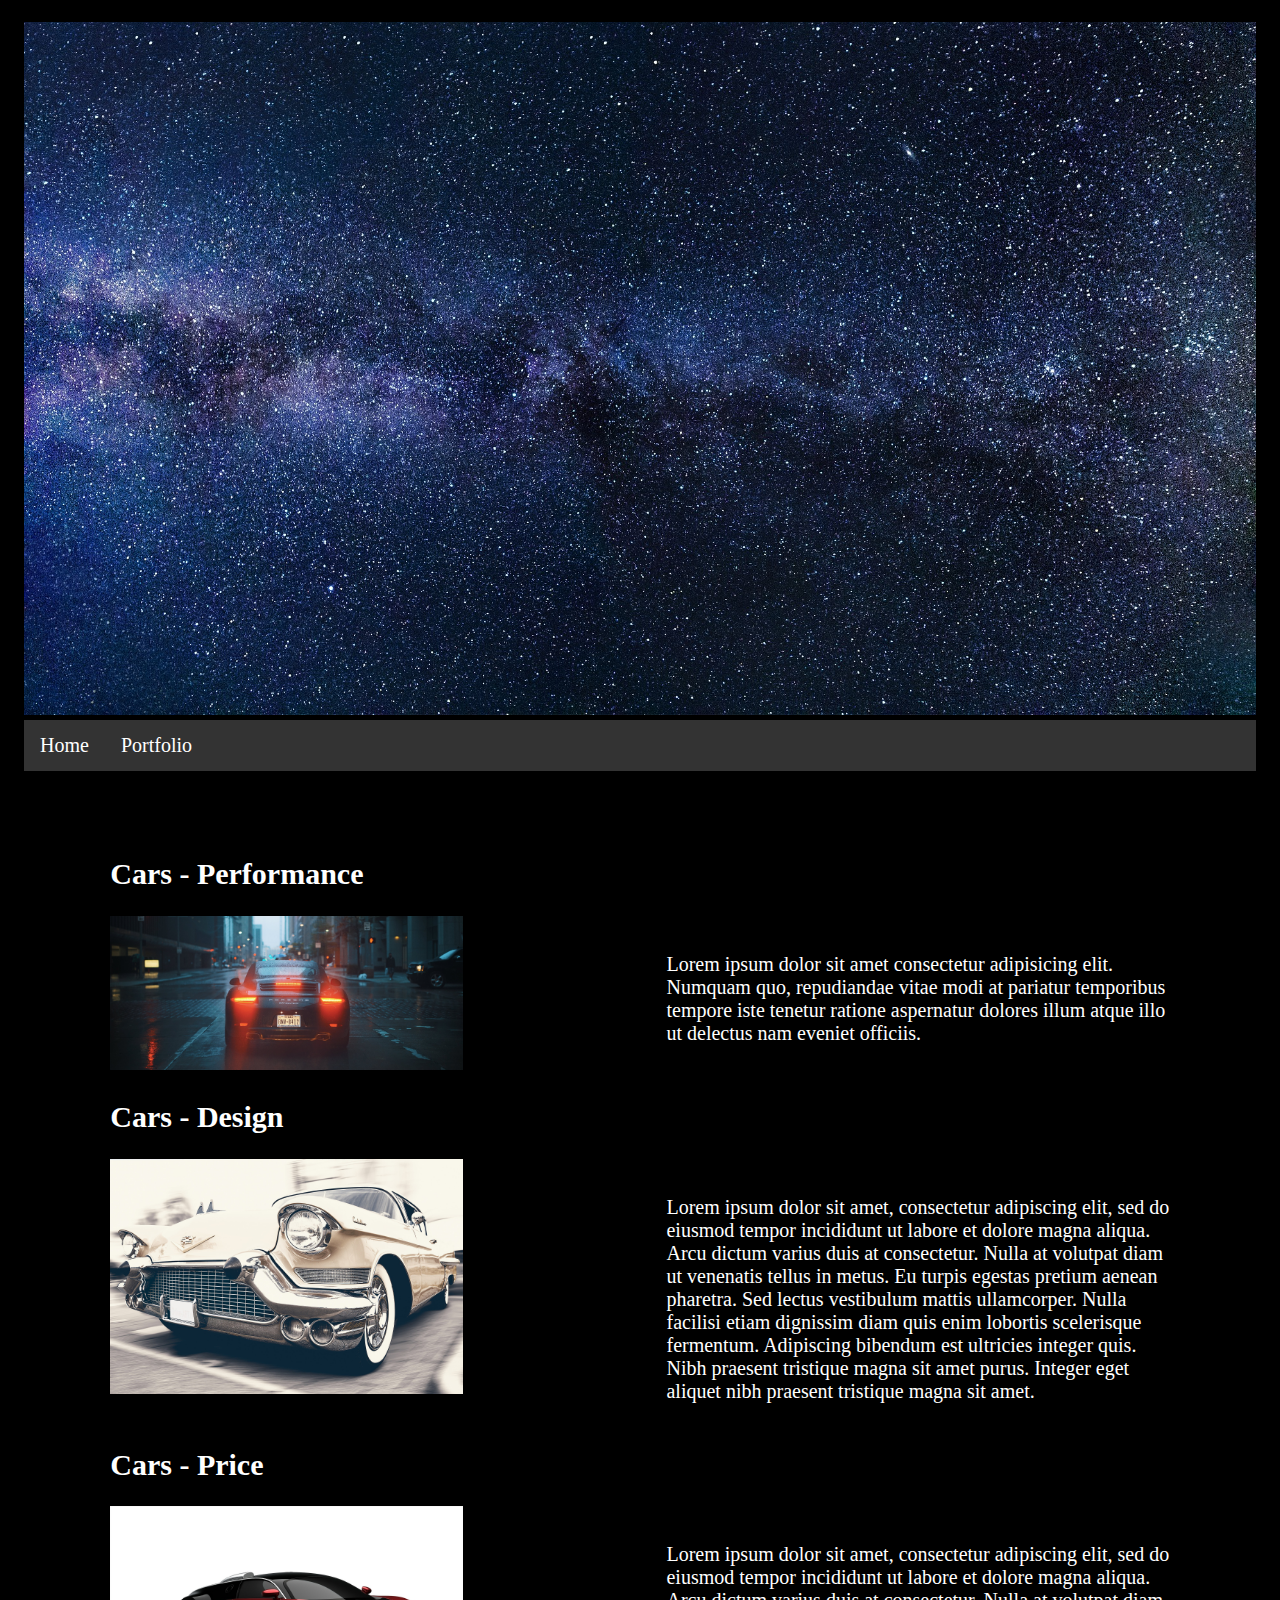
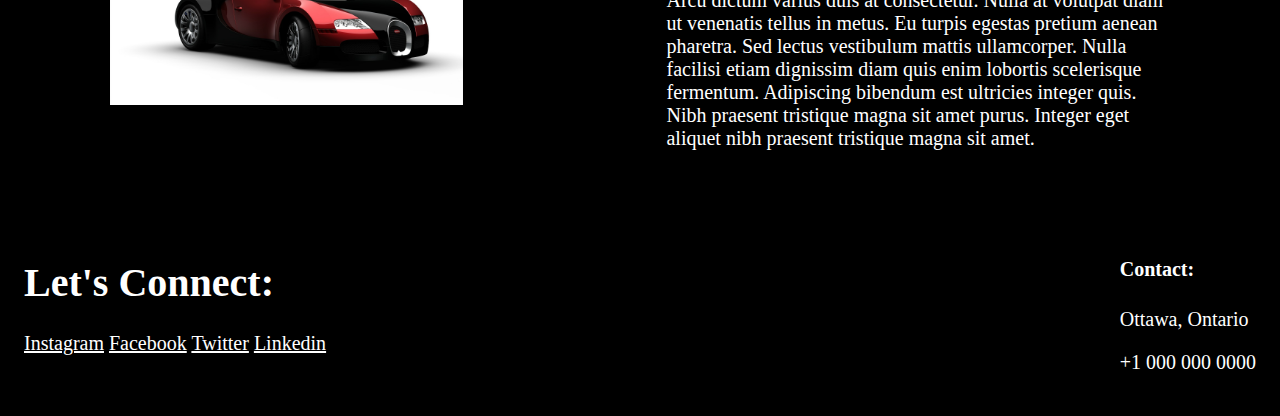
<file: index.html>
<!DOCTYPE html>
<html lang="en">
<head>
    <meta charset="UTF-8">
    <meta http-equiv="X-UA-Compatible" content="IE=edge">
    <meta name="viewport" content="width=device-width, initial-scale=1.0">
    <title>Document</title>
    <link rel="stylesheet" href="css/style.css">
</head>
<body>
    <header class="masthead">
        <img src="img/cars (6).jpg">
    </header>
    <nav class="navi">
        <ul>
            <li><a href="partials/home.html">Home</a></li>
            <li><a href="partials/portfolio.html">Portfolio</a></li>
        </ul>
    </nav>
    <main id="main">
        <!-- Content will be loading here -->
    </main>
  
    <footer>
        <div class="social-networks">
          <h1>Let's Connect:</h1>
          <a href="https://www.instagram.com/">Instagram</a>
          <a href="https://www.facebook.com/">Facebook</a>
          <a href="https://www.twitter.com/">Twitter</a>
          <a href="https://www.linkedin.com/">Linkedin</a>       
        </div>
        <div class="contact">
            <h4>Contact:</h4>
            <p>Ottawa, Ontario</p>
            <p>+1 000 000 0000</p>
        </div>
    </footer>
    <script src="js/index.js"></script>
</body>
</html>
</file>
<file: css/style.css>
body{
    background-color: #000000;
    color: #ffffff;
    padding: 14px 16px;
}

ul {
  list-style-type: none;
  margin: 0;
  padding: 0;
  overflow: hidden;
  background-color: #333;
}

li {
  float: left;
}

li a {
  display: block;
  color: white;
  text-align: center;
  padding: 14px 16px;
  text-decoration: none;
}

a{
    color: #ffffff;
}

a:hover{
    color: red;
}
img {
    height: auto;
    max-width: 100%;
}

footer{
    display: flex;
    justify-content: space-between;
}


/* MEDIA QUERRY */

/* Tablet View */
@media (min-width: 35rem) and (max-width: 80rem) {
  body {
        font-size: 1rem;
    }
  
  .nav-bar ul{
      display: flex;
      justify-content: center;
      justify-content: space-between;
      padding-left: 10%;
      padding-right: 10%;
  }
  .nav-bar li a {
        display: inline;
        display: block;
        justify-content: center;
    }
  
  .article {
      margin-top: 5%;
      margin-bottom: 5%;
      margin-left: 7%;
      margin-right: 7%;
    }
  
  .content img {
      max-width: 70%;
    }
  
  .content {
        display: grid;
        grid-template-columns: 1fr 1fr;
        grid-template-rows: 1fr;
        column-gap: 5%;
        row-gap: 10%;
      }
      
  .content #title{
        grid-column: 1/2;
        grid-row: 1/2;
      }
  
  .content p{
        grid-column: 2/3;
        grid-row: 1/2;
        padding-top: 20%;
        text-align: left;
      }
  .cards {
        column-count: 2;
        text-align: center;
      }
  .cards img{
        max-width: 100%;
       }
       
  }
  
  /* Desktop View */
  @media (min-width: 80rem) {
    body {
      font-size: 1.25rem;
  }

.nav-bar ul{
    display: flex;
    justify-content: center;
    justify-content: space-between;
    padding-left: 10%;
    padding-right: 10%;
}
.nav-bar li a {
      display: inline;
      display: block;
      justify-content: center;
  }

.article {
    margin-top: 5%;
    margin-bottom: 5%;
    margin-left: 7%;
    margin-right: 7%;
  }

.content img {
    max-width: 70%;
  }

.content {
      display: grid;
      grid-template-columns: 1fr 1fr;
      grid-template-rows: 1fr;
      column-gap: 5%;
      row-gap: 10%;
    }
    
.content #title{
      grid-column: 1/2;
      grid-row: 1/2;
    }

.content p{
      grid-column: 2/3;
      grid-row: 1/2;
      padding-top: 20%;
      text-align: left;
    }
.cards {
      column-count: 3;
      text-align: center;
    }
.cards img{
      max-width: 100%;
     }
     
}
</file>
